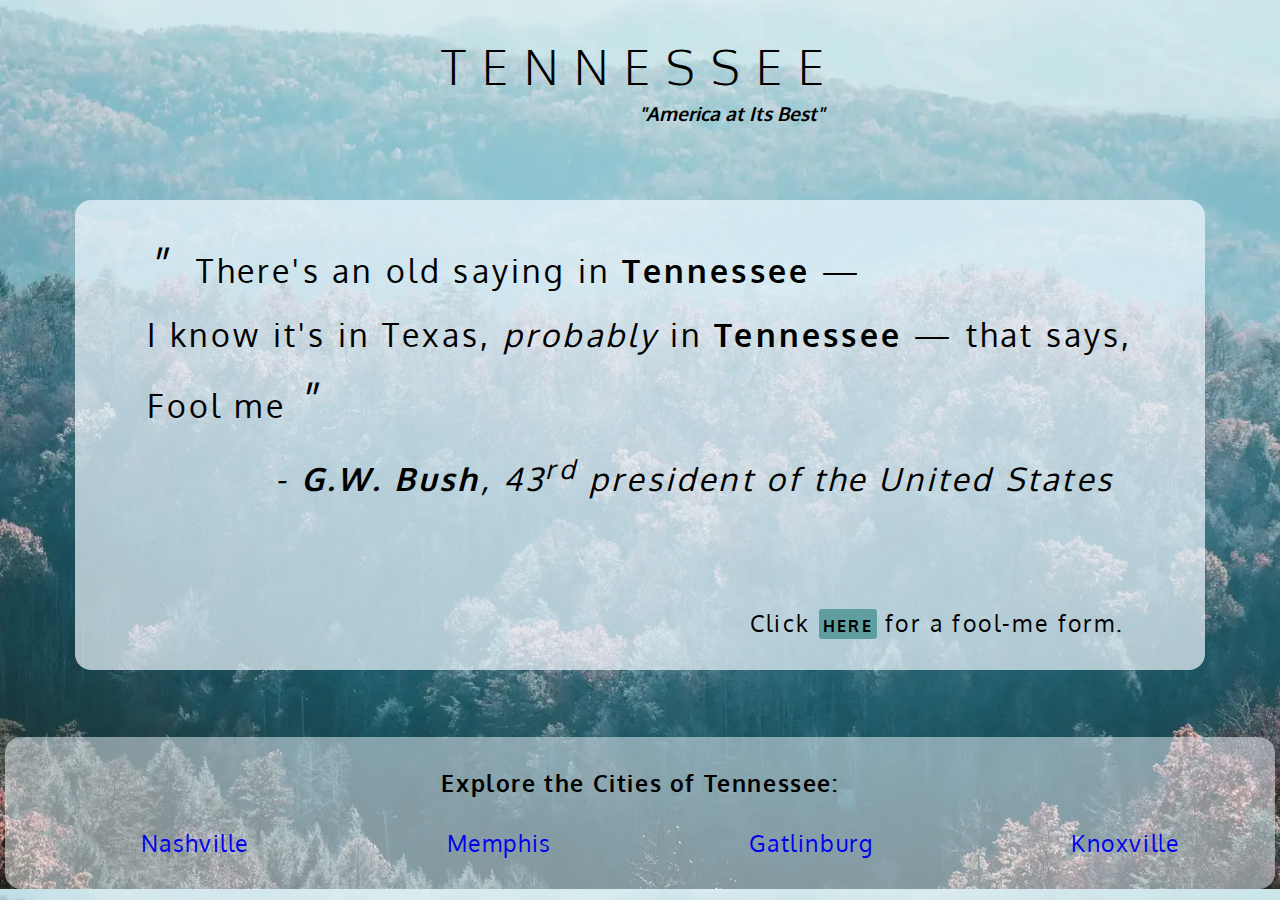
<file: index.html>
<!--
    Tennessee State Page

    author: Brandon Jenkins

    This file is the index.html, or root, of the Tennessee state page
-->

<!DOCTYPE html>
<html lang="en">
    <head>
        <meta charset="UTF-8">
        <meta name="viewport" content="width=device-width, initial-scale=1.0" />
        <title>Tennessee State Page</title>
        <link rel="stylesheet" href="global.css" />
        <link rel="stylesheet" href="state.css" />
        <link rel="preconnect" href="https://fonts.googleapis.com">
        <link rel="preconnect" href="https://fonts.gstatic.com" crossorigin>
        <link href="https://fonts.googleapis.com/css2?family=Oxygen&family=Oxygen+Mono&display=swap" rel="stylesheet">
    </head>
    <body>
        <header>
            <h1>tennessee</h1>
            <h4>"America at Its Best"</h4>
        </header>
        <section>
            <blockquote>
                <span class="mark">"</span>There's an old saying in <b>Tennessee</b> — <br>
                I know it's in Texas, <i>probably</i> in <b>Tennessee</b> — that says,<br>
                <span id="typing"></span><span class="mark">"</span><br>
                <cite> - <b>G.W. Bush</b>, 43<sup>rd</sup> president of the United States</cite> 
            </blockquote>
            <p>Click <a class="blockLink" href="form.html">here</a> for a fool-me form.</p>
        </section>

        <!-- Navigation located on Tennessee stage page and each city page -->
        <nav>
            <h3>Explore the Cities of Tennessee:</h3>
            <ul>
                <li><a href="nashville.html">Nashville</a></li>
                <li><a href="memphis.html">Memphis</a></li>
                <li><a href="gatlinburg.html">Gatlinburg</a></li>
                <li><a href="knoxville.html">Knoxville</a></li>
            </ul>
        </nav>
    </body>

<script defer>
    let words = "Fool me once, shame on — shame on you.!Fool me — you can't get fooled again.";

    // displays a typing effect
    // function is repeated in city.js using lists
    function typing(words) {
        let i = 0;
        const typeOn = document.getElementById("typing");

        setInterval(() => {
            if (words.charAt(i) == '!') // `!` acts as a delimiter
                typeOn.innerHTML += "<br>"
            else
                typeOn.innerHTML += words.charAt(i);
            i++;
        }, 80);  // interval rate is typing speed
    }

    typing(words);
</script>

</html>
</file>
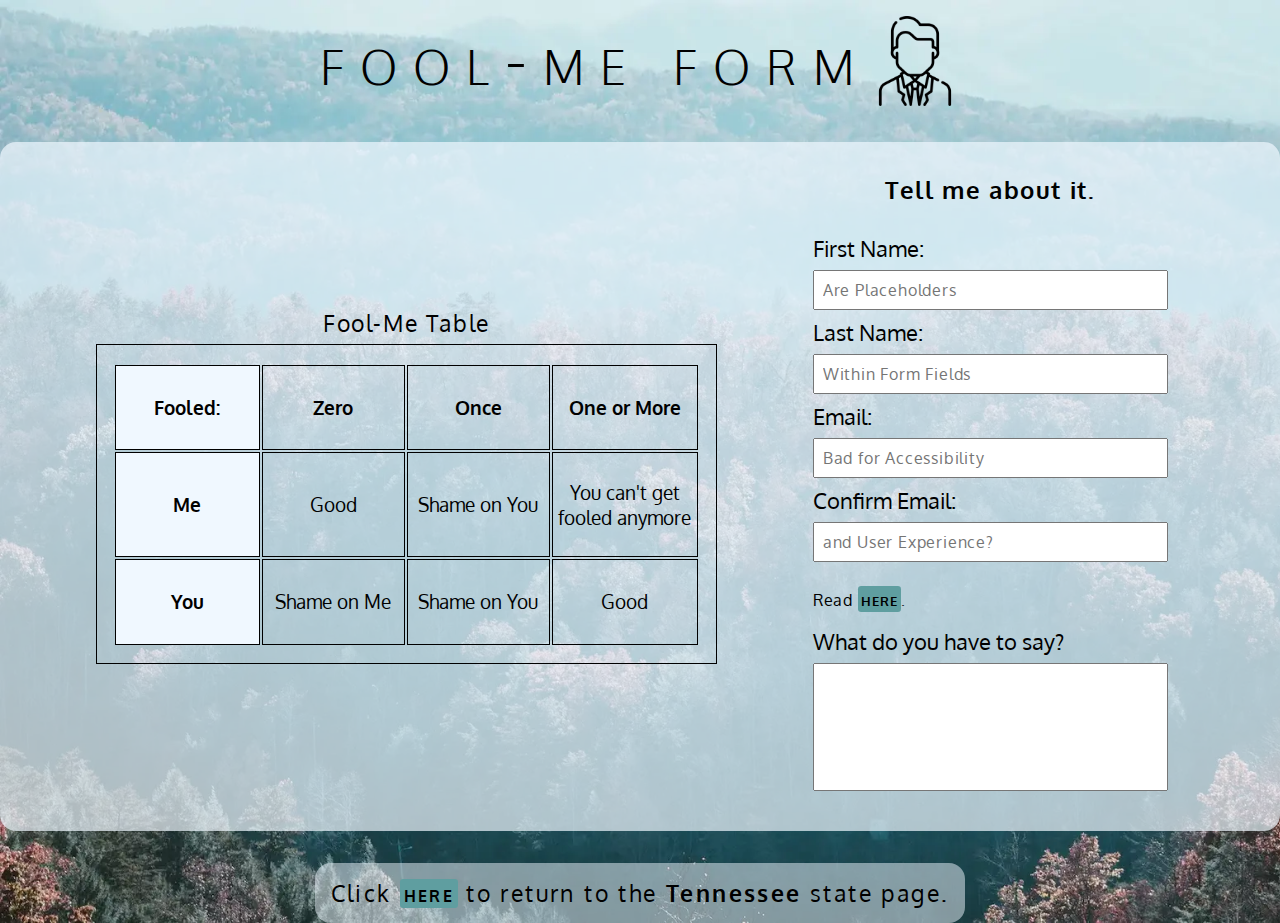
<file: form.html>
<!-- 
    form.html

    author: Brandon Jenkins

    This file provides a form for a user to fill out
    A table for display,
    And a script, `form.js` that verifies correct email information
-->

<!DOCTYPE html>
<html lang="en">
    <head>
        <meta charset="UTF-8">
        <meta name="viewport" content="width=device-width, initial-scale=1.0" />
        <title>Fool-Me Form</title>
        <link rel="stylesheet" href="global.css" />
        <link rel="stylesheet" href="form.css" />
        <link rel="preconnect" href="https://fonts.googleapis.com">
        <link rel="preconnect" href="https://fonts.gstatic.com" crossorigin>
        <link href="https://fonts.googleapis.com/css2?family=Oxygen&family=Oxygen+Mono&display=swap" rel="stylesheet">
        <script src="form.js" defer></script>
    </head>
    <header>
        <h1>fool-me form</h1>
        <img src="./assets/president.png" height="90">
    </header>

    <section>
        <table>
            <caption>Fool-Me Table</caption>
            <tr>
                <colgroup style="background-color: aliceblue;">
                <th>Fooled:</th>
                </colgroup>
                <th>Zero</th>
                <th>Once</th>
                <th>One or More</th>
            </tr>
            <tr>
                <td><b>Me</b></td>
                <td>Good</td>
                <td>Shame on You</td>
                <td>You can't get fooled anymore</td>
            </tr>
            <tr>
                <td><b>You</b></td>
                <td>Shame on Me</td>
                <td>Shame on You</td>
                <td>Good</td>
            </tr>
        </table>
        <form>
            <h2>Tell me about it.</h2>
            <label for="firstName">First Name:</label>
            <input type="text" name="firstName" id="firstName" placeholder="Are Placeholders" required>

            <label for="lastName">Last Name:</label>
            <input type="text" name="lastName" id="lastName" placeholder="Within Form Fields" required>

            <label for="email">Email:</label>
            <input type="email" name="email" id="email" placeholder="Bad for Accessibility" required>

            <label for="confirmE">Confirm Email: <span id="eMsg">Emails must match!</span></label>
            <input type="email" name="confirmE" id="confirmE" placeholder="and User Experience?" required>

            <p>Read <a class="blockLink" href="https://www.nngroup.com/articles/form-design-placeholders/" target="_blank">here</a>.</p>

            <label for="textBlock">What do you have to say?</label>
            <textarea name="textBlock" id="textBlock" required></textarea>
        </form>
    </section>
    <footer>Click <a class="blockLink" href="index.html">here</a> to return to the <b>Tennessee</b> state page.</footer>
</html>
</file>
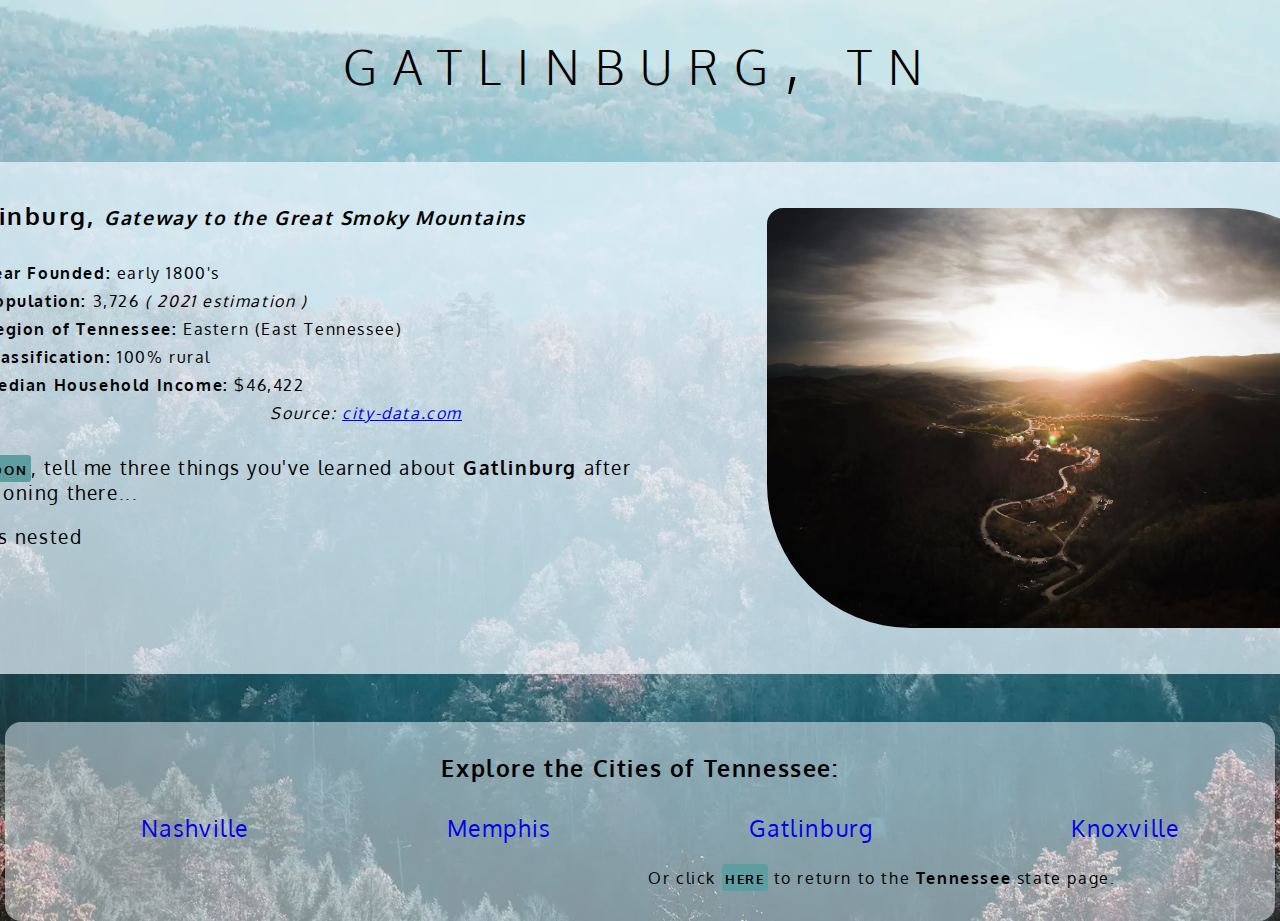
<file: gatlinburg.html>
<!--
    gatlinburg.html

    author: Brandon Jenkins
-->

<!DOCTYPE html>
<html lang="en">
    <head>
        <meta charset="UTF-8">
        <meta name="viewport" content="width=device-width, initial-scale=1.0" />
        <title>Gatlinburg City Page</title>
        <link rel="stylesheet" href="global.css" />
        <link rel="stylesheet" href="city.css" />
        <link rel="preconnect" href="https://fonts.googleapis.com">
        <link rel="preconnect" href="https://fonts.gstatic.com" crossorigin>
        <link href="https://fonts.googleapis.com/css2?family=Oxygen&family=Oxygen+Mono&display=swap" rel="stylesheet">
        <script src="city.js" defer></script>
    </head>
    <header>
        <h1>gatlinburg, tn</h1>
    </header>
    <section>
        <aside>
            <h2>Gatlinburg, <span>Gateway to the Great Smoky Mountains</span></h2>

            <ul>
                <li><b>Year Founded: </b> early 1800's</li>
                <li><b>Population: </b> 3,726 <i>( 2021 estimation )</i></li>
                <li><b>Region of Tennessee: </b> Eastern (East Tennessee)</li>
                <li><b>Classification: </b> 100% rural</li>
                <li><b>Median Household Income: </b> $46,422</li>
                <cite>Source: <a href="https://www.city-data.com/city/Gatlinburg-Tennessee.html" target="_blank">city-data.com</a></cite>
            </ul>
        
            <div id="cityList">
                <a class="blockLink" href="https://github.com/imbrandonj/tennessee" target="_blank">Brandon</a>, tell me three things you've learned about <b>Gatlinburg</b> after vacationing there...
                <ol>
                    <li id="item1"></li>
                    <li id="item2"></li>
                    <li id="item3"></li>
                </ol>
            </div>

        </aside>
        <img src="./assets/gatlinburg.webp" height="420" alt="aerial of Gatlinburg">
    </section>
            
        <!-- Navigation located on Tennessee stage page and each city page -->
    <nav>
        <h3>Explore the Cities of Tennessee:</h3>
        <ul>
            <li><a href="nashville.html">Nashville</a></li>
            <li><a href="memphis.html">Memphis</a></li>
            <li><a href="gatlinburg.html">Gatlinburg</a></li>
            <li><a href="knoxville.html">Knoxville</a></li>
        </ul>
        <p>Or click <a class="blockLink" href="index.html">here</a> to return to the <b>Tennessee</b> state page.</p>
    </nav>
</html>
</file>
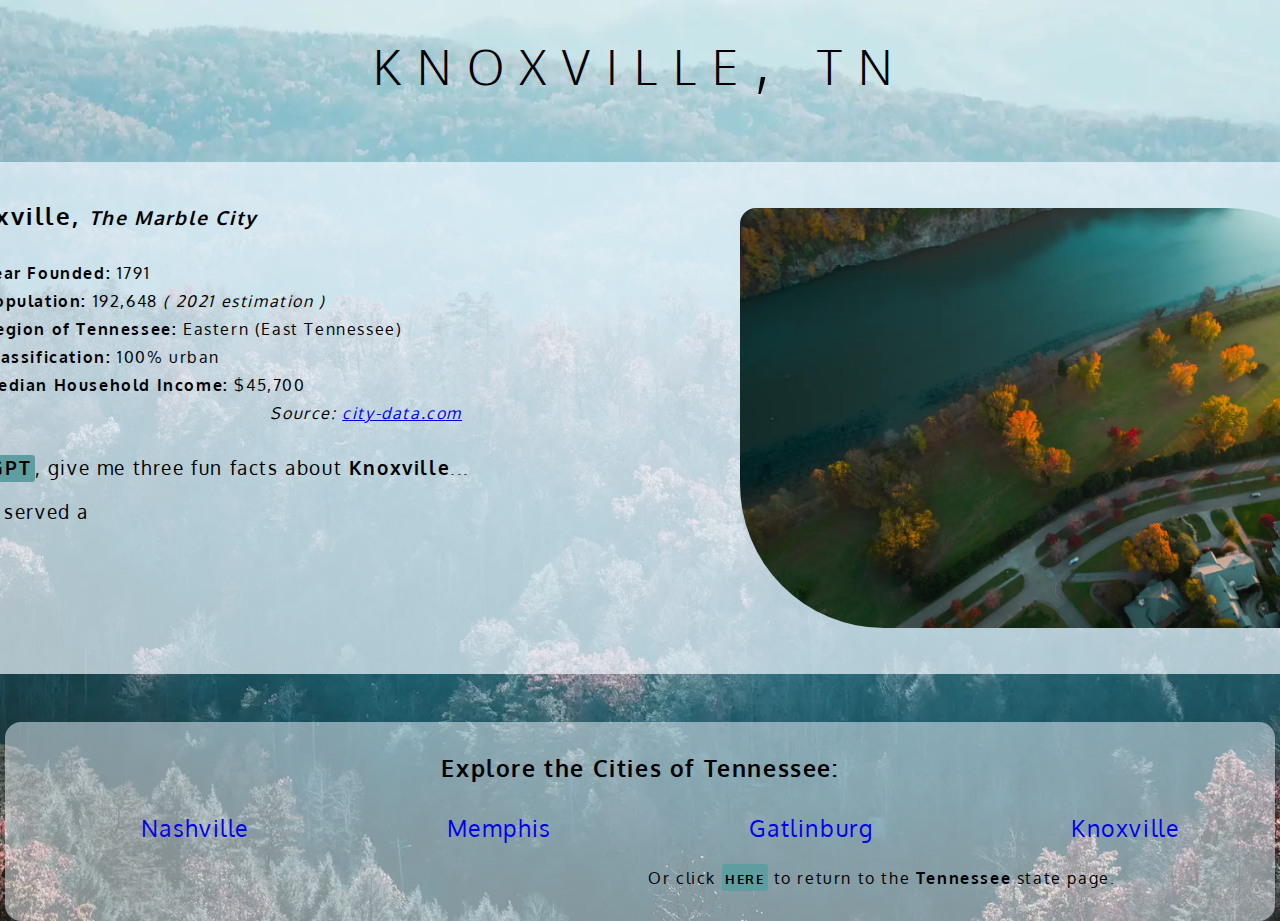
<file: knoxville.html>
<!--
    knoxville.html

    author: Brandon Jenkins
-->

<!DOCTYPE html>
<html lang="en">
    <head>
        <meta charset="UTF-8">
        <meta name="viewport" content="width=device-width, initial-scale=1.0" />
        <title>Knoxville City Page</title>
        <link rel="stylesheet" href="global.css" />
        <link rel="stylesheet" href="city.css" />
        <link rel="preconnect" href="https://fonts.googleapis.com">
        <link rel="preconnect" href="https://fonts.gstatic.com" crossorigin>
        <link href="https://fonts.googleapis.com/css2?family=Oxygen&family=Oxygen+Mono&display=swap" rel="stylesheet">
        <script src="city.js" defer></script>
    </head>
    <header>
        <h1>knoxville, tn</h1>
    </header>
    <section>
        <aside>
            <h2>Knoxville, <span>The Marble City</span></h2>

            <ul>
                <li><b>Year Founded: </b> 1791</li>
                <li><b>Population: </b> 192,648 <i>( 2021 estimation )</i></li>
                <li><b>Region of Tennessee: </b> Eastern (East Tennessee)</li>
                <li><b>Classification: </b> 100% urban</li>
                <li><b>Median Household Income: </b> $45,700</li>
                <cite>Source: <a href="https://www.city-data.com/city/Knoxville-Tennessee.html" target="_blank">city-data.com</a></cite>
            </ul>
        
            <div id="cityList">
                <a class="blockLink" href="https://openai.com/blog/chatgpt" target="_blank">ChatGPT</a>, give me three fun facts about <b>Knoxville</b>...
                <ol>
                    <li id="item1"></li>
                    <li id="item2"></li>
                    <li id="item3"></li>
                </ol>
            </div>

        </aside>
        <img src="./assets/knoxville.webp" height="420" alt="Sequoyah Park, Knoxville">
    </section>
            
        <!-- Navigation located on Tennessee stage page and each city page -->
    <nav>
        <h3>Explore the Cities of Tennessee:</h3>
        <ul>
            <li><a href="nashville.html">Nashville</a></li>
            <li><a href="memphis.html">Memphis</a></li>
            <li><a href="gatlinburg.html">Gatlinburg</a></li>
            <li><a href="knoxville.html">Knoxville</a></li>
        </ul>
        <p>Or click <a class="blockLink" href="index.html">here</a> to return to the <b>Tennessee</b> state page.</p>
    </nav>
</html>
</file>
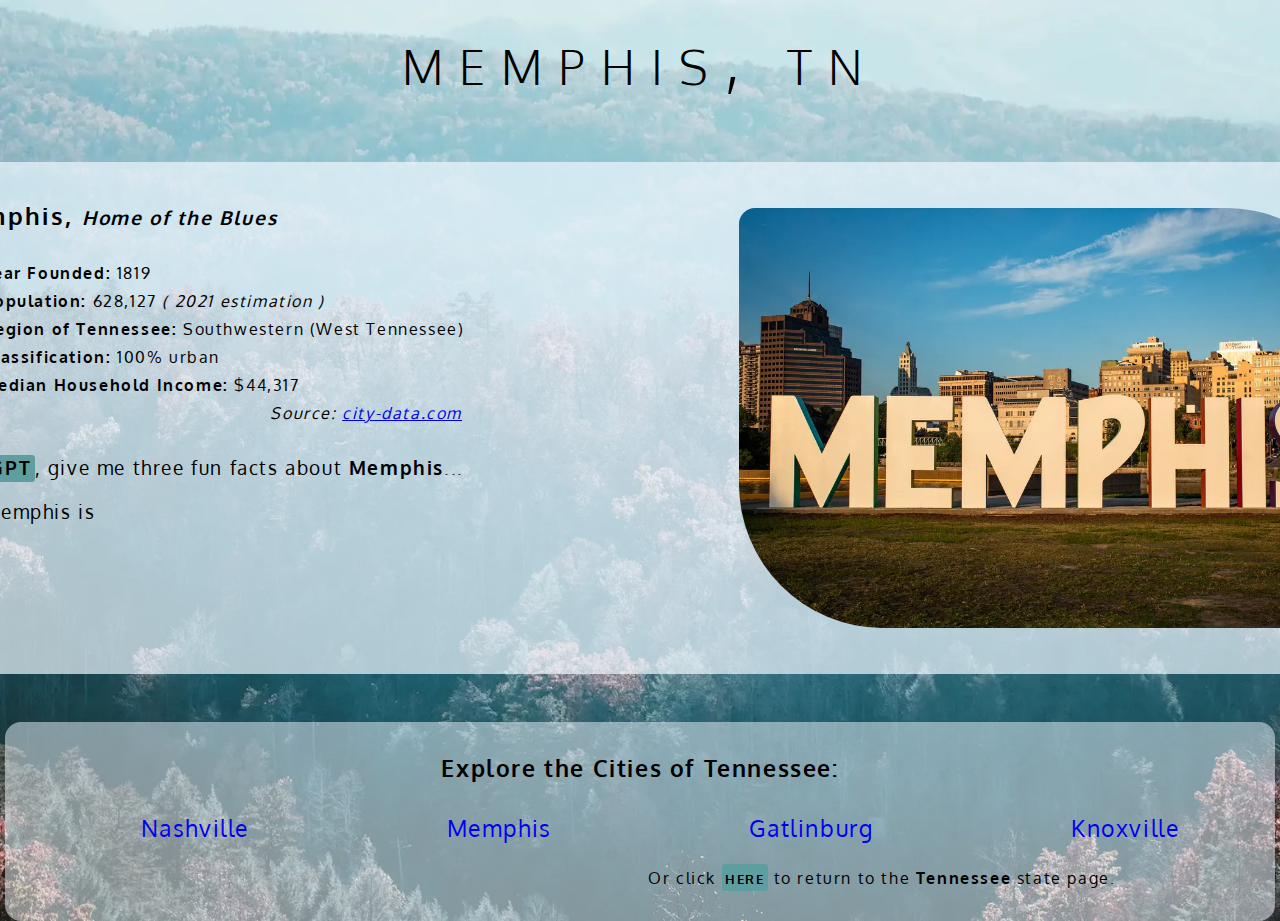
<file: memphis.html>
<!--
    memphis.html

    author: Brandon Jenkins
-->

<!DOCTYPE html>
<html lang="en">
    <head>
        <meta charset="UTF-8">
        <meta name="viewport" content="width=device-width, initial-scale=1.0" />
        <title>Memphis City Page</title>
        <link rel="stylesheet" href="global.css" />
        <link rel="stylesheet" href="city.css" />
        <link rel="preconnect" href="https://fonts.googleapis.com">
        <link rel="preconnect" href="https://fonts.gstatic.com" crossorigin>
        <link href="https://fonts.googleapis.com/css2?family=Oxygen&family=Oxygen+Mono&display=swap" rel="stylesheet">
        <script src="city.js" defer></script>
    </head>
    <header>
        <h1>memphis, tn</h1>
    </header>
    <section>
        <aside>
            <h2>Memphis, <span>Home of the Blues</span></h2>

            <ul>
                <li><b>Year Founded: </b> 1819</li>
                <li><b>Population: </b> 628,127 <i>( 2021 estimation )</i></li>
                <li><b>Region of Tennessee: </b> Southwestern (West Tennessee)</li>
                <li><b>Classification: </b> 100% urban</li>
                <li><b>Median Household Income: </b> $44,317</li>
                <cite>Source: <a href="https://www.city-data.com/city/Memphis-Tennessee.html" target="_blank">city-data.com</a></cite>
            </ul>

            <div id="cityList">
                <a class="blockLink" href="https://openai.com/blog/chatgpt" target="_blank">ChatGPT</a>, give me three fun facts about <b>Memphis</b>...
                <ol>
                    <li id="item1"></li>
                    <li id="item2"></li>
                    <li id="item3"></li>
                </ol>
            </div>
        </aside>
        <img src="./assets/memphis.webp" height="420" alt="Memphis sign in front of downtown Memphis">
    </section>
            
        <!-- Navigation located on Tennessee stage page and each city page -->
    <nav>
        <h3>Explore the Cities of Tennessee:</h3>
        <ul>
            <li><a href="nashville.html">Nashville</a></li>
            <li><a href="memphis.html">Memphis</a></li>
            <li><a href="gatlinburg.html">Gatlinburg</a></li>
            <li><a href="knoxville.html">Knoxville</a></li>
        </ul>
        <p>Or click <a class="blockLink" href="index.html">here</a> to return to the <b>Tennessee</b> state page.</p>
    </nav>
</html>
</file>
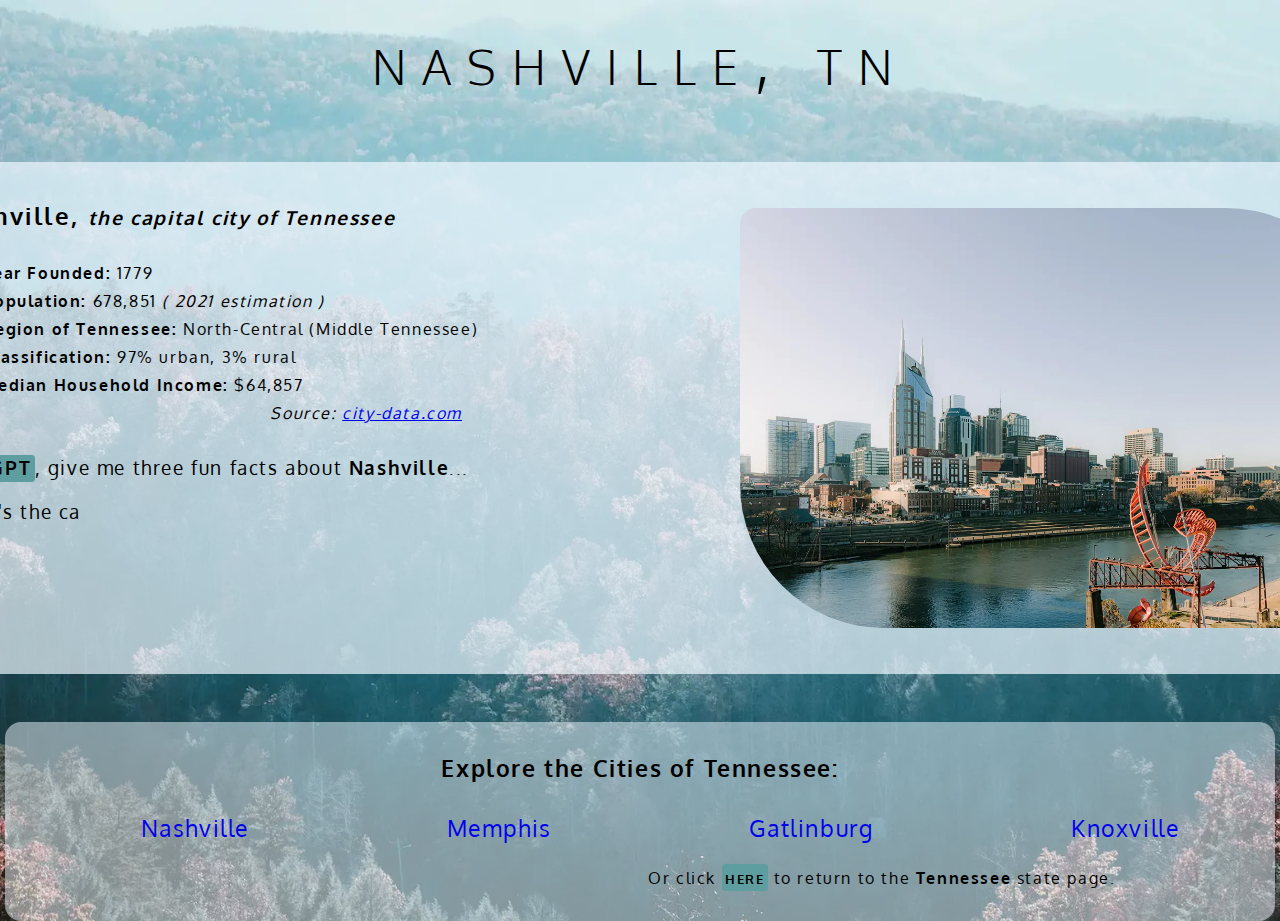
<file: nashville.html>
<!--
    nashville.html

    author: Brandon Jenkins
-->

<!DOCTYPE html>
<html lang="en">
    <head>
        <meta charset="UTF-8">
        <meta name="viewport" content="width=device-width, initial-scale=1.0" />
        <title>Nashville City Page</title>
        <link rel="stylesheet" href="global.css" />
        <link rel="stylesheet" href="city.css" />
        <link rel="preconnect" href="https://fonts.googleapis.com">
        <link rel="preconnect" href="https://fonts.gstatic.com" crossorigin>
        <link href="https://fonts.googleapis.com/css2?family=Oxygen&family=Oxygen+Mono&display=swap" rel="stylesheet">
        <script src="city.js" defer></script>
    </head>
    <header>
        <h1>nashville, tn</h1>
    </header>
    <section>
        <aside>
            <h2>Nashville, <span>the capital city of Tennessee</span></h2>

            <ul>
                <li><b>Year Founded: </b> 1779</li>
                <li><b>Population: </b> 678,851 <i>( 2021 estimation )</i></li>
                <li><b>Region of Tennessee: </b> North-Central (Middle Tennessee)</li>
                <li><b>Classification: </b> 97% urban, 3% rural</li>
                <li><b>Median Household Income: </b> $64,857</li>
                <cite>Source: <a href="https://www.city-data.com/city/Nashville-Davidson-Tennessee.html" target="_blank">city-data.com</a></cite>
            </ul>

            <div id="cityList">
                <a class="blockLink" href="https://openai.com/blog/chatgpt" target="_blank">ChatGPT</a>, give me three fun facts about <b>Nashville</b>...
                <ol>
                    <li id="item1"></li>
                    <li id="item2"></li>
                    <li id="item3"></li>
                </ol>
            </div>
        
        </aside>
        <img src="./assets/nashville.webp" height="420" alt="sunrise over downtown Nashville">
    </section>

            
        <!-- Navigation located on Tennessee stage page and each city page -->
    <nav>
        <h3>Explore the Cities of Tennessee:</h3>
        <ul>
            <li><a href="nashville.html">Nashville</a></li>
            <li><a href="memphis.html">Memphis</a></li>
            <li><a href="gatlinburg.html">Gatlinburg</a></li>
            <li><a href="knoxville.html">Knoxville</a></li>
        </ul>
        <p>Or click <a class="blockLink" href="index.html">here</a> to return to the <b>Tennessee</b> state page.</p>
    </nav>
</html>
</file>
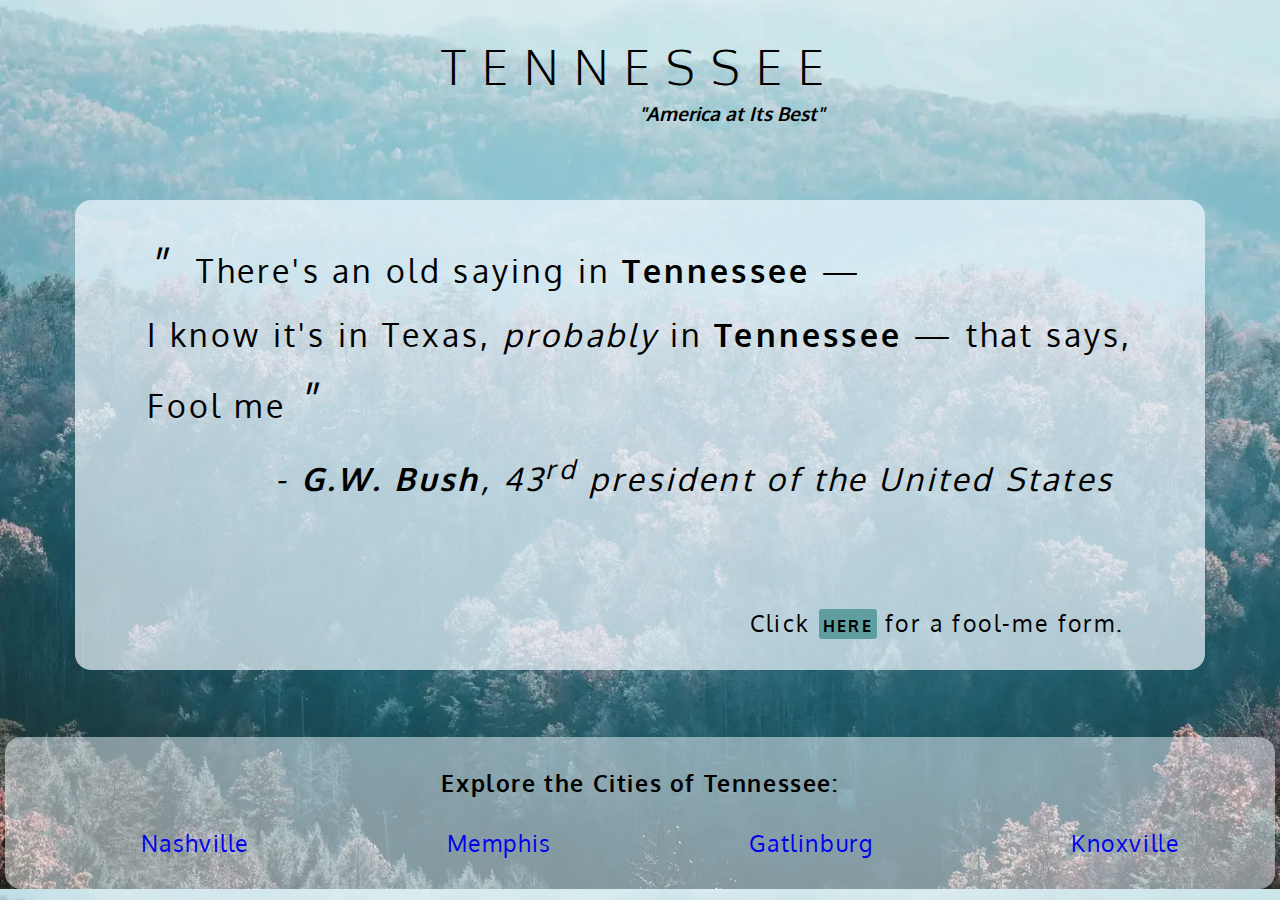
<file: tennessee.html>
<!--
    tennessee.html 

    author: Brandon Jenkins

    This file is the index.html, or root, of the Tennessee state page
-->

<!DOCTYPE html>
<html lang="en">
    <head>
        <meta charset="UTF-8">
        <meta name="viewport" content="width=device-width, initial-scale=1.0" />
        <title>Tennessee State Page</title>
        <link rel="stylesheet" href="global.css" />
        <link rel="stylesheet" href="state.css" />
        <link rel="preconnect" href="https://fonts.googleapis.com">
        <link rel="preconnect" href="https://fonts.gstatic.com" crossorigin>
        <link href="https://fonts.googleapis.com/css2?family=Oxygen&family=Oxygen+Mono&display=swap" rel="stylesheet">
    </head>
    <body>
        <header>
            <h1>tennessee</h1>
            <h4>"America at Its Best"</h4>
        </header>
        <section>
            <blockquote>
                <span class="mark">"</span>There's an old saying in <b>Tennessee</b> — <br>
                I know it's in Texas, <i>probably</i> in <b>Tennessee</b> — that says,<br>
                <span id="typing"></span><span class="mark">"</span><br>
                <cite> - <b>G.W. Bush</b>, 43<sup>rd</sup> president of the United States</cite> 
            </blockquote>
            <p>Click <a class="blockLink" href="form.html">here</a> for a fool-me form.</p>
        </section>

        <!-- Navigation located on Tennessee stage page and each city page -->
        <nav>
            <h3>Explore the Cities of Tennessee:</h3>
            <ul>
                <li><a href="nashville.html">Nashville</a></li>
                <li><a href="memphis.html">Memphis</a></li>
                <li><a href="gatlinburg.html">Gatlinburg</a></li>
                <li><a href="knoxville.html">Knoxville</a></li>
            </ul>
        </nav>
    </body>

<script>
    let words = "Fool me once, shame on — shame on you.!Fool me — you can't get fooled again.";

    // displays a typing effect
    // function is repeated in city.js using lists
    function typing(words) {
        let i = 0;
        const typeOn = document.getElementById("typing");

        setInterval(() => {
            if (words.charAt(i) == '!') // `!` acts as a delimiter
                typeOn.innerHTML += "<br>"
            else
                typeOn.innerHTML += words.charAt(i);
            i++;
        }, 80);  // interval rate is typing speed
    }

    typing(words);
</script>

</html>
</file>
<file: global.css>
/*
    Global Styles

    author: Brandon Jenkins
*/
:root {
    --font: Oxygen, sans-serif;
    --black-font: black;
    --white-font: rgb(220, 252, 255);
    --section-overlay: rgba(240, 248, 255, 0.7);
    --nav-overlay: rgba(240, 248, 255, 0.5);
}

html, body {
    margin: 0;
    padding: 0;
    box-sizing: border-box;
}
*,
*::before,
*::after {
    box-sizing: inherit;
}

h1, h2, h3, h4 {
    margin: 0;
    padding: 0;
}

body {
    background-image: url(./assets/ten-trees.webp);
    background-size: cover;
    display: flex;
    flex-direction: column;
    align-items: center;
    color: var(--black-font);
    font-family: var(--font);
}

/*
    nav Styles
*/
nav {
    background-color: var(--nav-overlay);
    border-radius: 1rem;
    padding: 0 0 1rem;
    letter-spacing: 0.1rem;
}

nav > h3 {
    margin: 2rem;
    text-align: center;
    font-size: 1.42rem;
}

nav li {
    display: inline;
    margin: 5rem;
    list-style: none;
}

nav a {
    padding: 1rem;
    text-decoration: none;
    font-size: 1.42rem;
}

nav a:hover {
    color: var(--black-font);
    text-shadow: 0 2px 4px rgba(0, 0, 0, 0.4);
}

nav p {
    margin-top: 1.4rem;
    margin-right: 10rem;
    text-align: right;
}

nav > p > a {
    font-size: 1.2rem;
}

/* .blockLink found in tennessee.html, form.html, nav, and each city page */
.blockLink {
    padding: 0 0.22rem 0.1rem;
    background-color: cadetblue;
    color: var(--black-font);
    border-radius: 0.2rem;
    text-decoration: none;
    font-variant: small-caps;
    font-weight: 600;
}

.blockLink:hover {
    background-color: black;
    color: var(--white-font);

}

/*
    Media Queries
*/

@media (min-width: 2200px) {
    nav {
        padding: 0 1rem 2rem;
        letter-spacing: 0.15rem;
    }
    
    nav > h3 {
        margin: 3rem;
        font-size: 1.8rem;
    }
    
    nav a {
        padding: 1rem;
        font-size: 1.8rem;
    }

    nav p {
        margin-top: 1.9rem;
        margin-right: 8rem;
        font-size: 1.4rem;
    }

    nav > p > a {
        font-size: 1.42rem;
    }
    
}
</file>
<file: state.css>
/*
    Styles for tenneesee.html state page

    author: Brandon Jenkins
*/

header {
    margin: 1rem 0 0.8rem;
}

h1 {
    font-size: 4.2rem;
    font-variant: small-caps;
    font-weight: 200;
    letter-spacing: 1rem;
}

h4 {
    font-style: italic;
    text-align: right;
    padding-right: 1rem;
    font-size: 1.2rem;
}

section {
    margin: 3.8rem 0 4.2rem;
    padding: 0 2rem 0.6rem;
    background-color: var(--section-overlay);
    border-radius: 1rem;
}

section blockquote {
    min-height: 21.6rem;
    font-size: 2rem;
    letter-spacing: 0.2rem;
    line-height: 4rem;
}

cite {
    padding-left: 8rem;
}

section p {
    text-align: right;
    padding-right: 3rem;
    font-size: 1.42rem;
    letter-spacing: 0.15rem;
}

.mark {
  font-size: 3rem;
  font-style: italic;
  letter-spacing: 2rem; 
}

/*
    Media Queries
*/

@media (min-width: 2200px) {

    header {
        margin: 2.4rem 0 1.4rem;
    }
    
    h1 {
        font-size: 6.2rem;
        letter-spacing: 1rem;
    }
    
    h4 {
        font-size: 1.42rem;
        padding-right: 1rem;
    }
    
    section {
        margin: 5rem 0 6rem;
        padding: 2rem 3.2rem 1.6rem;
    }
    
    section blockquote {
        min-height: 24rem;
        font-size: 2.2rem;
        letter-spacing: 0.2rem;
        line-height: 4rem;
    }
    
    cite {
        padding-left: 8rem;
    }
    
    .mark {
      font-size: 4.2rem;
      letter-spacing: 2.2rem; 
    }
}
</file>
<file: form.css>
/*
    Styles for form.html

    author: Brandon Jenkins
*/

header {
    margin-top: 1rem;
}

h1 {
    font-size: 4.2rem;
    font-variant: small-caps;
    font-weight: 200;
    letter-spacing: 1rem;
}

/* assignment requirement 'a float property to position at least one HTML element to the side of another' */
header > h1 {
    float: left;
}

h2 {
    margin-bottom: 1.8rem;
    text-align: center;
    letter-spacing: 0.1rem;
}

section {
    display: flex;
    margin: 2rem 0;
    padding: 2rem;
    background-color: var(--section-overlay);
    border-radius: 1rem;
}

table {
    align-self: center;
    margin: 0 1rem 0 4rem; /* right margin stacks with form margin */
    padding: 1rem;
    height: 20rem;
    border: 1px solid black;
}

caption {
    margin-bottom: 0.4rem;
    font-size: 1.42rem;
    letter-spacing: 0.1rem;
}

th, td {
    border: 1px solid black;
    padding: 0.2rem;
    width: 10rem;
    height: 3rem;
    text-align: center;
    font-size: 1.2rem;
}

form {
    display: flex;
    flex-direction: column;
    margin: 0 5rem;
}

label {
    font-size: 1.4rem;
}

input, textarea {
    margin: 0.5rem 0;
    padding: 0.5rem;
    font-size: 1rem;
    font-family: var(--font);
    letter-spacing: 0.05rem;
}

form > p {
    letter-spacing: 0.05rem;
}

form >p > a {
    font-size: 1.2rem;
}

/* width of textarea determines width of the flex column & section width to fit eMsg */
textarea {
    resize: none;
    height: 8rem;
    width: 22.2rem;
}

/* By default, display is none until user types in box, then display is eMsg from `form.js` */
#eMsg {
    display: none;
    padding-left: 0.4rem;
    font-size: 1.2rem;
    font-style: italic;
    font-weight: bold;
    color: red;
    letter-spacing: 0.1rem;
}

footer {
    padding: 1rem;
    background-color: var(--nav-overlay);
    border-radius: 1rem;
    font-size: 1.42rem;
    letter-spacing: 0.15rem;
}

/*
    Media Queries
*/

@media (min-width: 2200px) {
    header {
        margin: 2.6rem 0 1.2rem;
    }
    
    h1 {
        font-size: 4.8rem;
    }
    
    h2 {
        font-size: 1.8rem;
        letter-spacing: 0.18rem;
    }
    
    section {
        margin: 2rem 0 3rem;
        padding: 3rem 5rem;
    }
    
    table {
        margin: 0 2rem 0 4rem; /* right margin stacks with form margin */
        padding: 1.2rem;
        height: 22rem;
    }
    
    caption {
        margin-bottom: 0.8rem;
        font-size: 1.84rem;
        letter-spacing: 0.15rem;
    }
    
    th, td {
        width: 12rem;
        height: 4rem;
        font-size: 1.4rem;
    }
    
    form {
        margin: 0 8rem;
    }
    
    label {
        margin-top: 1rem;
        font-size: 1.6rem;
    }
    
    input, textarea {
        margin: 0.75rem 0;
        padding: 0.6rem;
        font-size: 1.2rem;
    }
    
    form > p {
        font-size: 1.2rem;
    }
    
    form >p > a {
        font-size: 1.4rem;
    }
    
    textarea {
        height: 9rem;
        width: 26rem;
    }
    
    #eMsg {
        font-size: 1.4rem;
    }
    
    footer {
        bottom: 4rem;
        font-size: 1.6rem;
    }
}
</file>
<file: city.css>
/*
    Styles for all city pages

    author: Brandon Jenkins
*/

header {
    margin: 1rem 0 0.8rem;
}

h1 {
    font-size: 4.2rem;
    font-variant: small-caps;
    font-weight: 200;
    letter-spacing: 1rem;
}

/*
    Styles located inside of each <section>
*/
section {
    display: flex;
    justify-content: space-between;
    margin: 3rem 0;
    padding: 2.4rem;
    width: 96rem;
    height: 32rem;
    background-color: var(--section-overlay);
    border-radius: 1rem;
}

section > aside {
    margin: 0 2rem;
}

h2 {
    letter-spacing: 0.15rem;
}

h2 > span {
    font-style: italic;
    font-size: 1.2rem;
    letter-spacing: 0.1rem;
}

section ul {
    margin: 2rem 0;
    letter-spacing: 0.1rem;
}

section li {
    margin: 0.5rem 0;
}

/* assignment requirement 'relative positioning in at least one area' */
section cite {
    position: relative;
    left: 18rem;
}

section > img {
    border-radius: 1rem 9rem;
    align-self: center;
}

#cityList {
    font-size: 1.2rem;
    letter-spacing: 0.1rem;
}

/*
    Media Queries
*/

@media (min-width: 2200px) {
    header {
        margin: 2.6rem 0 1.8rem;
    }
    
    h1 {
        font-size: 4.8rem;
        letter-spacing: 1.2rem;
    }
    
    section {
        margin: 3rem 0;
        padding: 4rem 6rem;
        width: 110rem;
        height: 42rem;
    }
    
    h2 {
        font-size: 1.82rem;
        letter-spacing: 0.2rem;
    }
    
    h2 > span {
        font-size: 1.42rem;
        letter-spacing: 0.12rem;
    }
    
    section ul {
        margin: 3rem 0;
    }
    
    section li {
        margin: 0.7rem 0;
        font-size: 1.4rem;
        letter-spacing: 0.14rem;
    }
    
    section cite {
        font-size: 1.18rem;
        left: 22rem;
    }
    
    #cityList {
        font-size: 1.42rem;
        letter-spacing: 0.14rem;
    }
}
</file>
